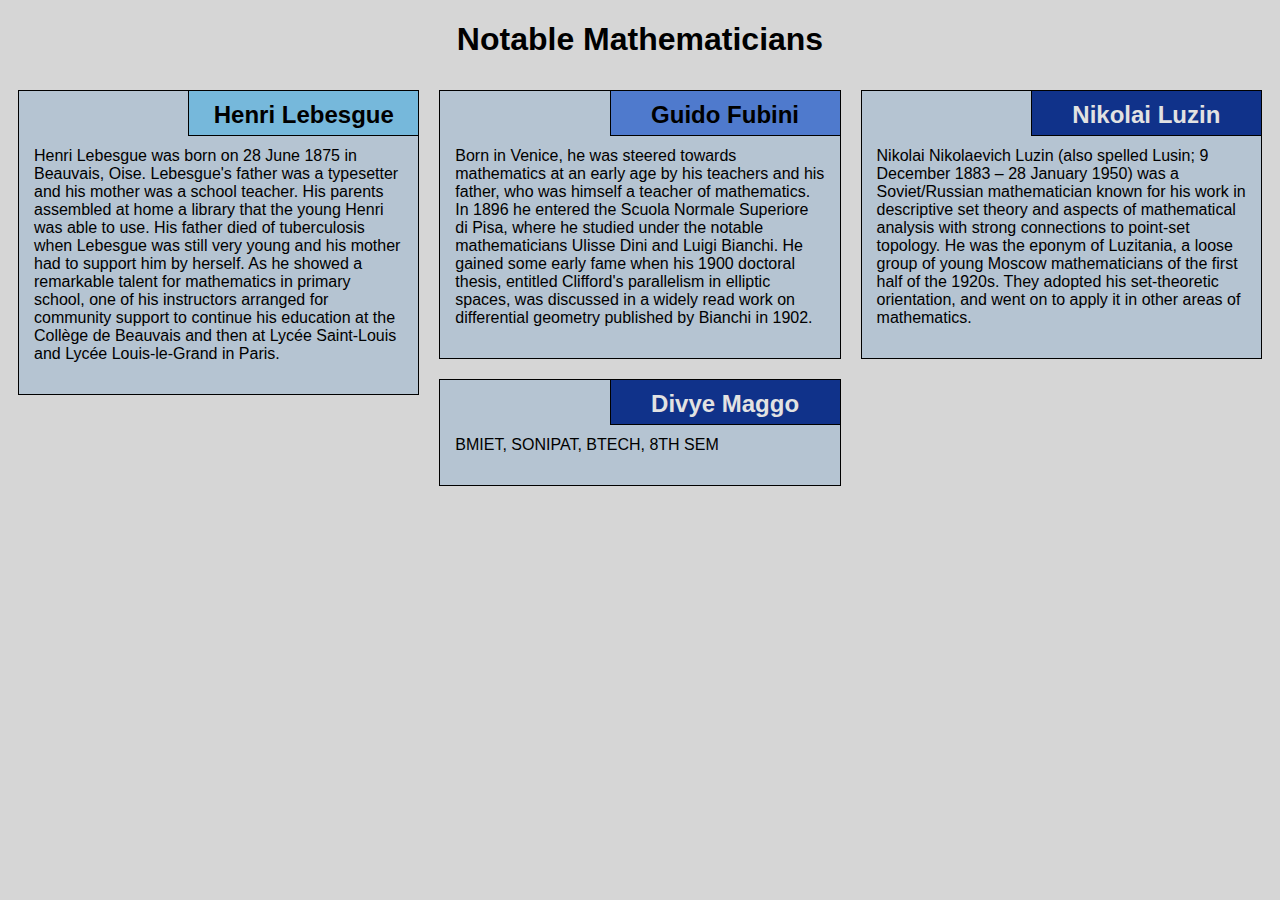
<file: module2/index.html>
<!DOCTYPE html>
<html lang="en">

<head>
    <meta charset="utf-8">
    <meta name="viewport" content="width=device-width, initial-scale=1">
    <title>Assignment Solution for Module 2</title>
    <link rel="stylesheet" href="css/style.css">
</head>

<body>
    <h1>Notable Mathematicians</h1>
    <div class="row">
        <div class="col-lg-4 col-md-6 col-sm-12">
            <section class="lebesgue">
                <h2>Henri Lebesgue</h2>
                <p>
                    Henri Lebesgue was born on 28 June 1875 in Beauvais, Oise. Lebesgue's father was a typesetter and his mother was a school teacher. His parents assembled at home a library that the young Henri was able to use. His father died of tuberculosis when Lebesgue
                    was still very young and his mother had to support him by herself. As he showed a remarkable talent for mathematics in primary school, one of his instructors arranged for community support to continue his education at the Collège de
                    Beauvais and then at Lycée Saint-Louis and Lycée Louis-le-Grand in Paris.
                </p>
            </section>
        </div>
        <div class="col-lg-4 col-md-6 col-sm-12">
            <section class="fubini">
                <h2>Guido Fubini</h2>
                <p>
                    Born in Venice, he was steered towards mathematics at an early age by his teachers and his father, who was himself a teacher of mathematics. In 1896 he entered the Scuola Normale Superiore di Pisa, where he studied under the notable mathematicians Ulisse
                    Dini and Luigi Bianchi. He gained some early fame when his 1900 doctoral thesis, entitled Clifford's parallelism in elliptic spaces, was discussed in a widely read work on differential geometry published by Bianchi in 1902.
                </p>
            </section>
        </div>
        <div class="col-lg-4 col-md-12 col-sm-12">
            <section class="luzin">
                <h2>Nikolai Luzin</h2>
                <p>
                    Nikolai Nikolaevich Luzin (also spelled Lusin;   9 December 1883 – 28 January 1950) was a Soviet/Russian mathematician known for his work in descriptive set theory and aspects of mathematical analysis with strong connections to point-set topology. He was
                    the eponym of Luzitania, a loose group of young Moscow mathematicians of the first half of the 1920s. They adopted his set-theoretic orientation, and went on to apply it in other areas of mathematics.
                </p>
            </section>
        </div>
        <div class="col-lg-4 col-md-12 col-sm-12">
            <section class="luzin">
                <h2>Divye Maggo</h2>
                <p>
                    BMIET, SONIPAT, BTECH, 8TH SEM
                </p>
            </section>
        </div>
    </div>
</body>

</html>
</file>
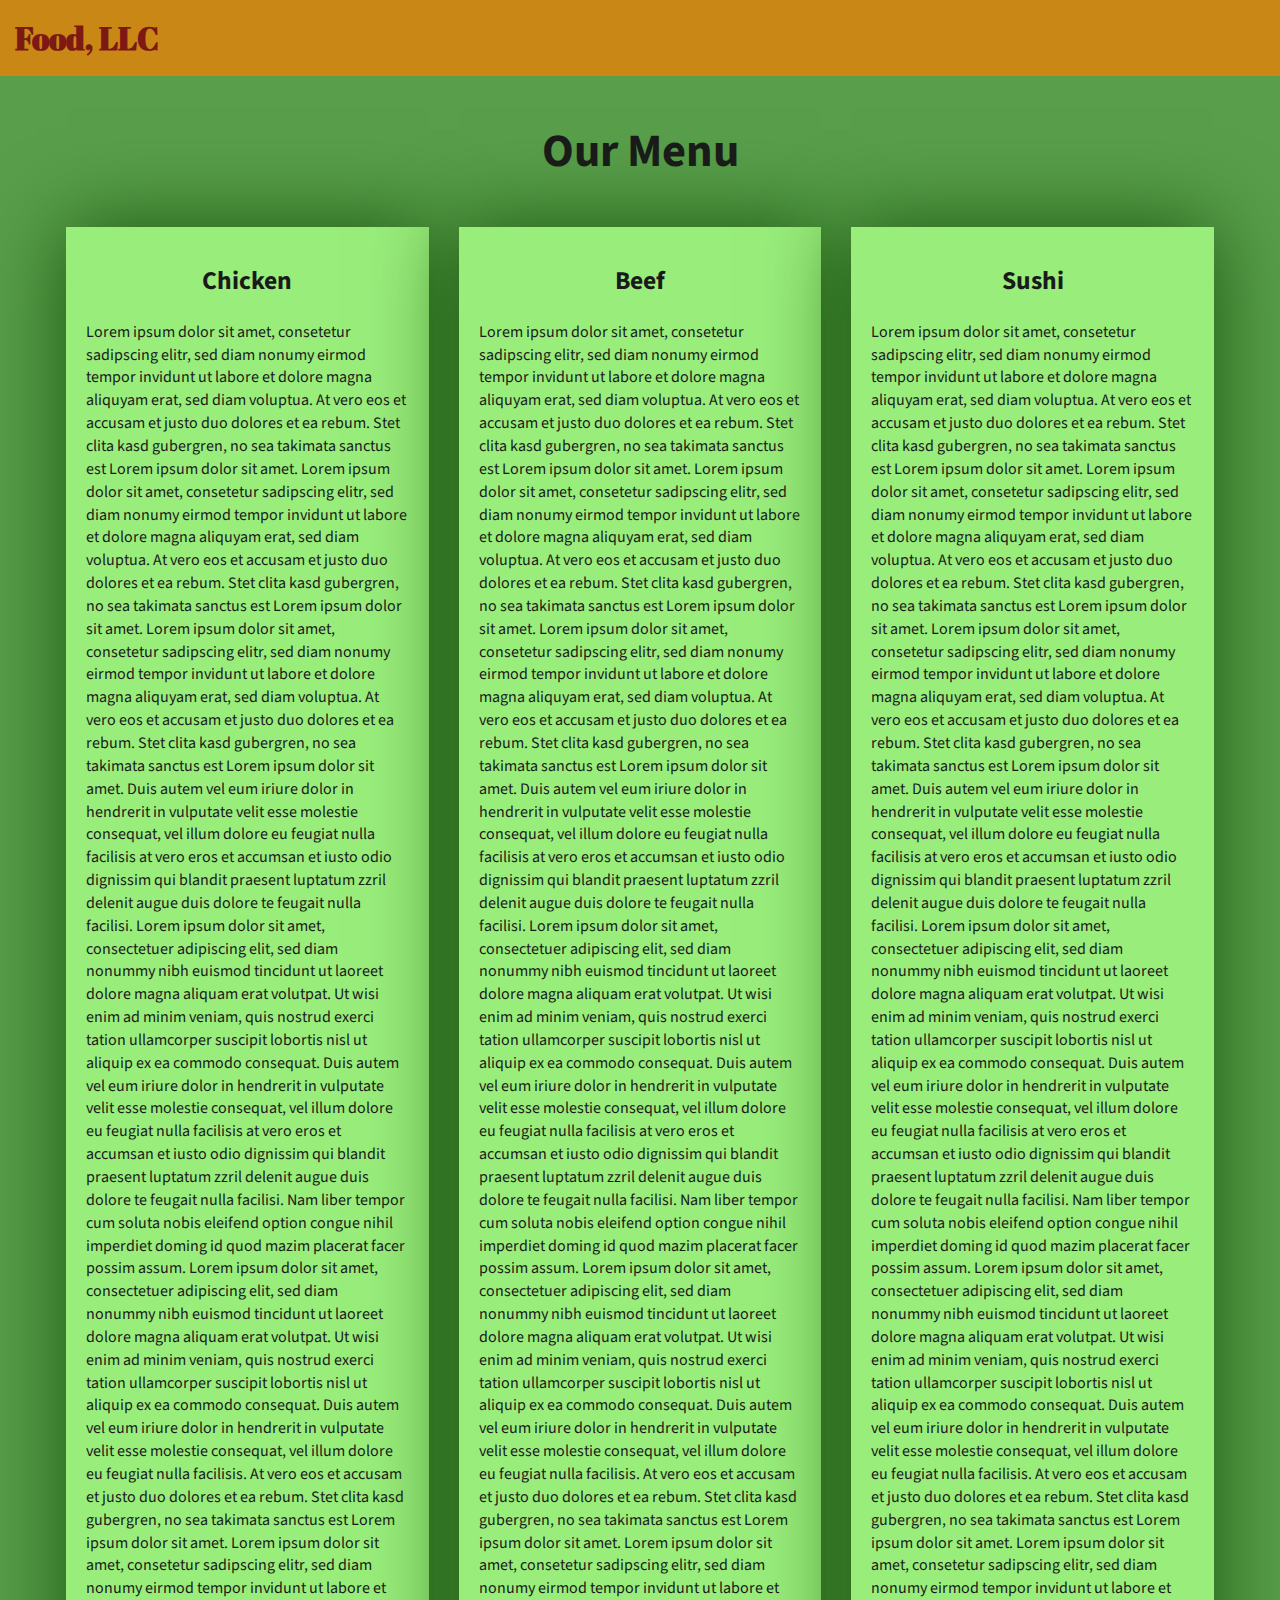
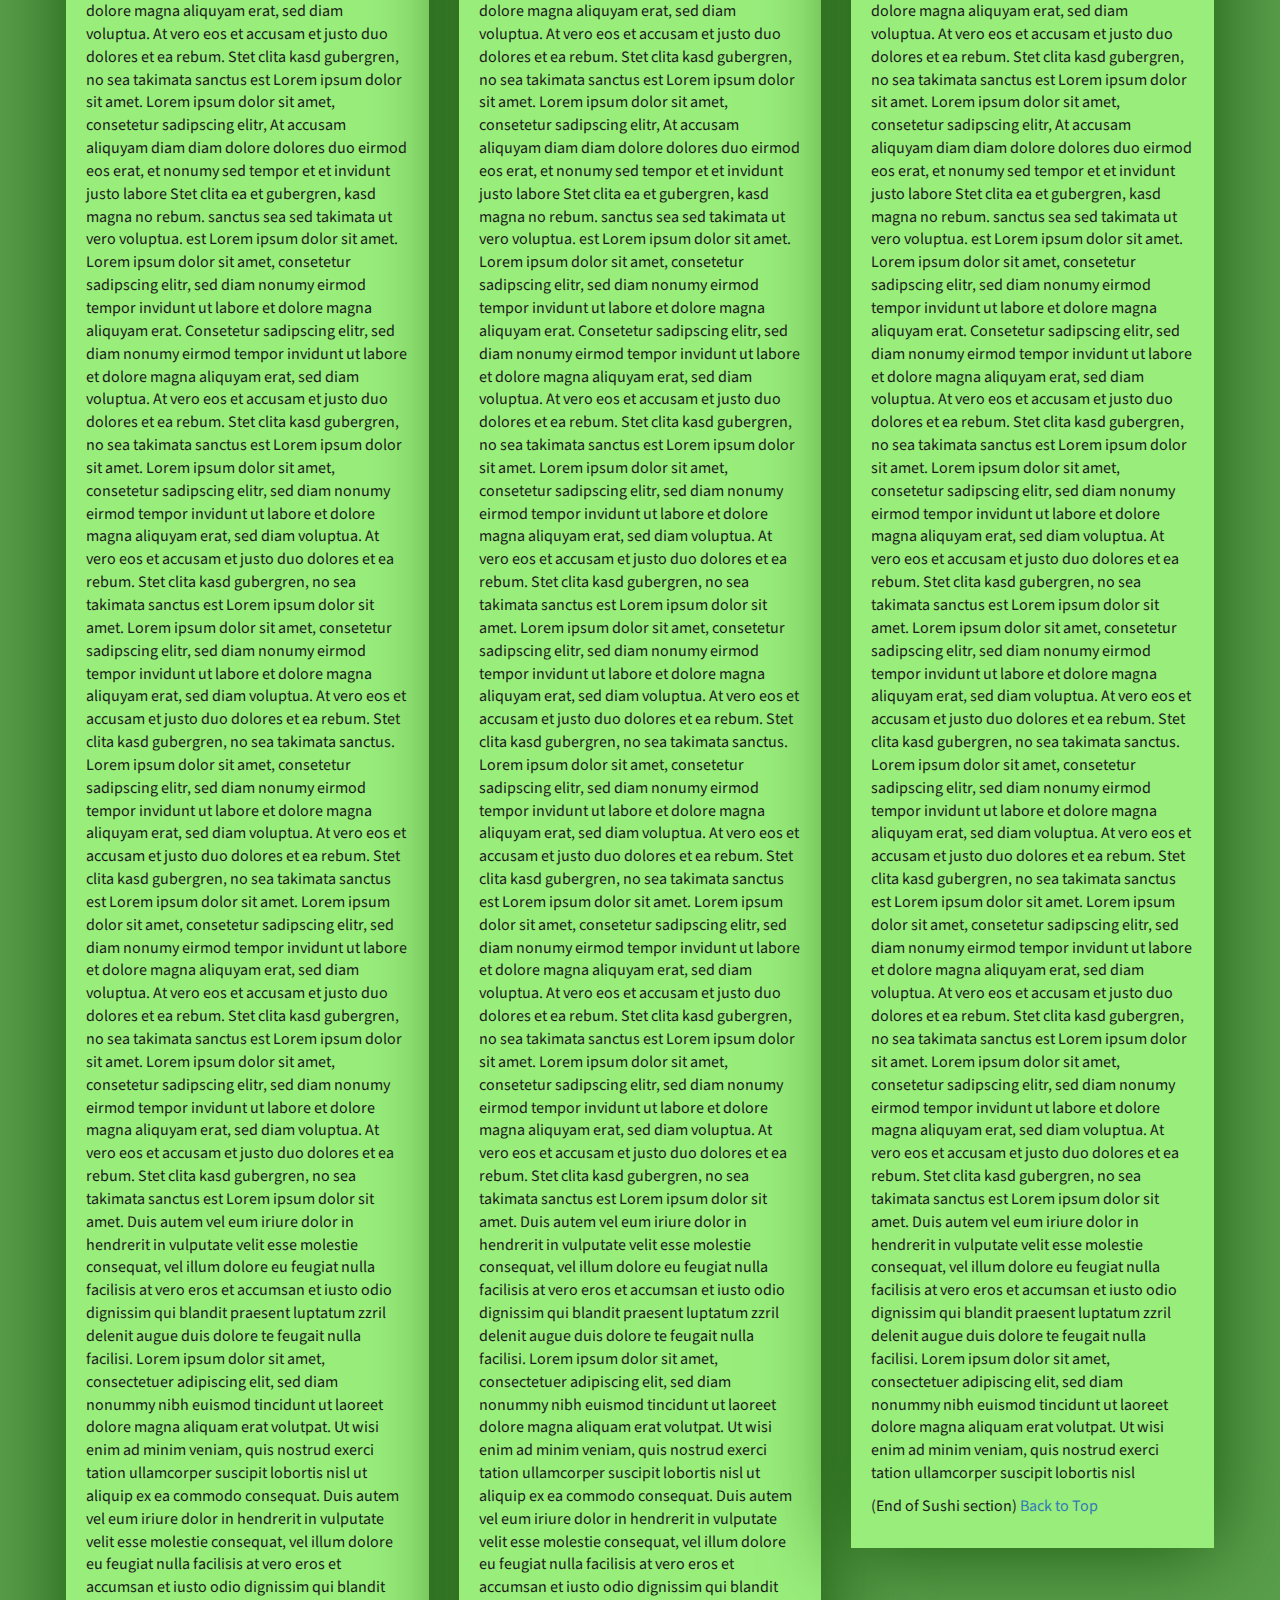
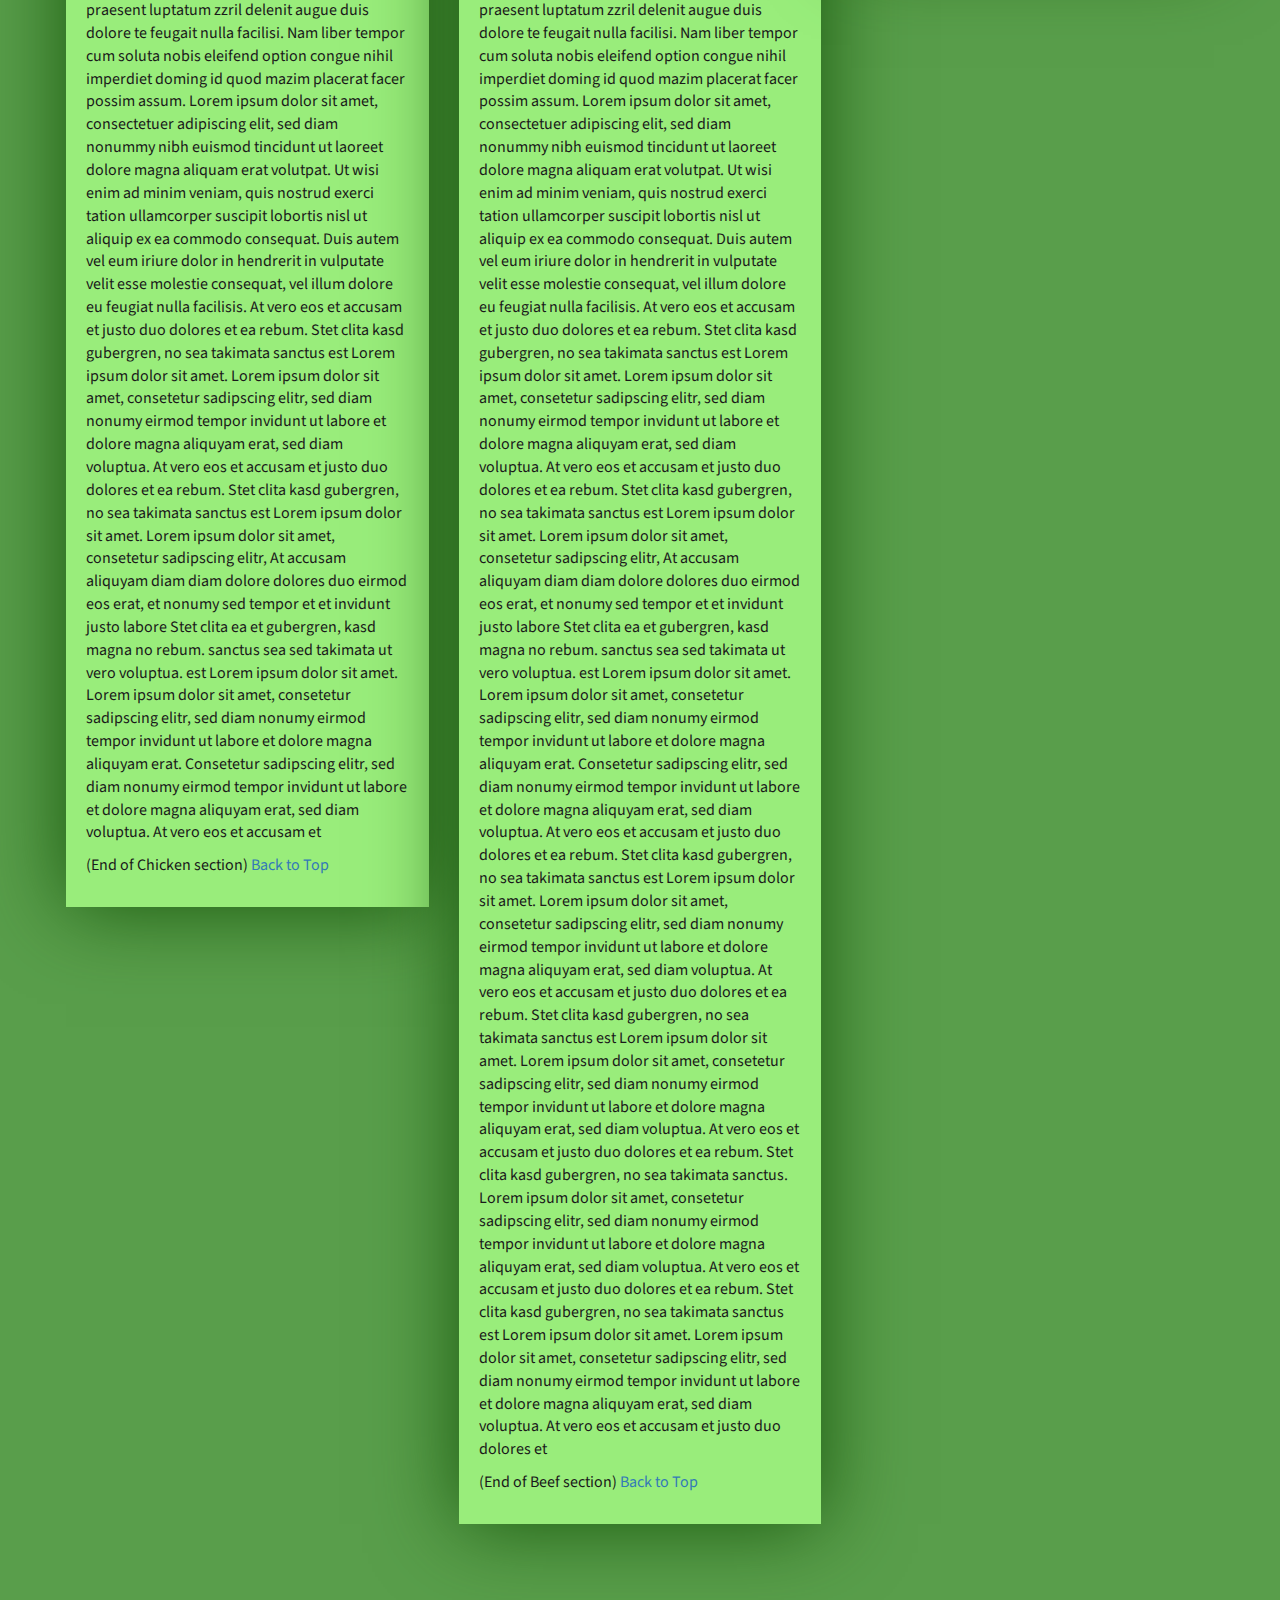
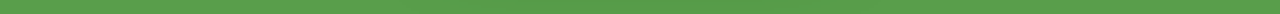
<file: module3/index.html>
<!DOCTYPE html>
<html lang="zxx">

<head>
    <meta charset="utf-8">
    <meta http-equiv="X-UA-Compatible" content="IE=edge">
    <meta name="viewport" content="width=device-width, initial-scale=1">
    <title>Assignment Solution for Module 3</title>
    <link rel="stylesheet" href="css/bootstrap.min.css">
    <link rel="stylesheet" href="css/styles.css">
    <link href="https://fonts.googleapis.com/css?family=Source+Sans+Pro" rel="stylesheet">
    <link href="https://fonts.googleapis.com/css?family=Abril+Fatface" rel="stylesheet">

    <!-- HTML5 shim and Respond.js for IE8 support of HTML5 elements and media queries -->
    <!-- WARNING: Respond.js doesn't work if you view the page via file:// -->
    <!--[if lt IE 9]>
      <script src="https://oss.maxcdn.com/html5shiv/3.7.2/html5shiv.min.js"></script>
      <script src="https://oss.maxcdn.com/respond/1.4.2/respond.min.js"></script>
    <![endif]-->
</head>

<body>
    <header>
        <nav id="header-nav" class="navbar navbar-default">
            <div class="container-fluid">
                <div class="navbar-header">
                    <div class="navbar-brand">
                        <a href="index.html"><h1>Food, LLC</h1></a>
                    </div>

                    <button type="button" class="navbar-toggle collapsed visible-xs" data-toggle="collapse" data-target="#collapsable-nav" aria-expanded="false">
                        <span class="sr-only">Toggle navigation</span>
                        <span class="icon-bar"></span>
                        <span class="icon-bar"></span>
                        <span class="icon-bar"></span>
                    </button>
                </div>

                <div id="collapsable-nav" class="collapse navbar-collapse">
                    <ul id="nav-list" class="nav navbar-nav navbar-right visible-xs text-center">
                        <li>
                            <a href="#chicken-tile"><br class="hidden-xs"> Chicken</a>
                        </li>
                        <li>
                            <a href="#beef-tile"><br class="hidden-xs"> Beef</a>
                        </li>
                        <li>
                            <a href="#sushi-tile"><br class="hidden-xs"> Sushi</a>
                        </li>
                    </ul>
                </div>
            </div>
        </nav>
    </header>

    <div id="main-content" class="container">
        <h2 id="top-heading" class="text-center">Our Menu</h2>
        <div id="home-tiles" class="row">
            <div class="col-md-4 col-sm-6 col-xs-12">
                <div id="chicken-tile">
                    <section>
                        <h3 class="text-center">Chicken</h3>
                        <p>
                            Lorem ipsum dolor sit amet, consetetur sadipscing elitr, sed diam nonumy eirmod tempor invidunt ut labore et dolore magna aliquyam erat, sed diam voluptua. At vero eos et accusam et justo duo dolores et ea rebum. Stet clita kasd gubergren, no sea takimata
                            sanctus est Lorem ipsum dolor sit amet. Lorem ipsum dolor sit amet, consetetur sadipscing elitr, sed diam nonumy eirmod tempor invidunt ut labore et dolore magna aliquyam erat, sed diam voluptua. At vero eos et accusam et justo
                            duo dolores et ea rebum. Stet clita kasd gubergren, no sea takimata sanctus est Lorem ipsum dolor sit amet. Lorem ipsum dolor sit amet, consetetur sadipscing elitr, sed diam nonumy eirmod tempor invidunt ut labore et dolore
                            magna aliquyam erat, sed diam voluptua. At vero eos et accusam et justo duo dolores et ea rebum. Stet clita kasd gubergren, no sea takimata sanctus est Lorem ipsum dolor sit amet. Duis autem vel eum iriure dolor in hendrerit
                            in vulputate velit esse molestie consequat, vel illum dolore eu feugiat nulla facilisis at vero eros et accumsan et iusto odio dignissim qui blandit praesent luptatum zzril delenit augue duis dolore te feugait nulla facilisi.
                            Lorem ipsum dolor sit amet, consectetuer adipiscing elit, sed diam nonummy nibh euismod tincidunt ut laoreet dolore magna aliquam erat volutpat. Ut wisi enim ad minim veniam, quis nostrud exerci tation ullamcorper suscipit
                            lobortis nisl ut aliquip ex ea commodo consequat. Duis autem vel eum iriure dolor in hendrerit in vulputate velit esse molestie consequat, vel illum dolore eu feugiat nulla facilisis at vero eros et accumsan et iusto odio dignissim
                            qui blandit praesent luptatum zzril delenit augue duis dolore te feugait nulla facilisi. Nam liber tempor cum soluta nobis eleifend option congue nihil imperdiet doming id quod mazim placerat facer possim assum. Lorem ipsum
                            dolor sit amet, consectetuer adipiscing elit, sed diam nonummy nibh euismod tincidunt ut laoreet dolore magna aliquam erat volutpat. Ut wisi enim ad minim veniam, quis nostrud exerci tation ullamcorper suscipit lobortis nisl
                            ut aliquip ex ea commodo consequat. Duis autem vel eum iriure dolor in hendrerit in vulputate velit esse molestie consequat, vel illum dolore eu feugiat nulla facilisis. At vero eos et accusam et justo duo dolores et ea rebum.
                            Stet clita kasd gubergren, no sea takimata sanctus est Lorem ipsum dolor sit amet. Lorem ipsum dolor sit amet, consetetur sadipscing elitr, sed diam nonumy eirmod tempor invidunt ut labore et dolore magna aliquyam erat, sed
                            diam voluptua. At vero eos et accusam et justo duo dolores et ea rebum. Stet clita kasd gubergren, no sea takimata sanctus est Lorem ipsum dolor sit amet. Lorem ipsum dolor sit amet, consetetur sadipscing elitr, At accusam
                            aliquyam diam diam dolore dolores duo eirmod eos erat, et nonumy sed tempor et et invidunt justo labore Stet clita ea et gubergren, kasd magna no rebum. sanctus sea sed takimata ut vero voluptua. est Lorem ipsum dolor sit amet.
                            Lorem ipsum dolor sit amet, consetetur sadipscing elitr, sed diam nonumy eirmod tempor invidunt ut labore et dolore magna aliquyam erat. Consetetur sadipscing elitr, sed diam nonumy eirmod tempor invidunt ut labore et dolore
                            magna aliquyam erat, sed diam voluptua. At vero eos et accusam et justo duo dolores et ea rebum. Stet clita kasd gubergren, no sea takimata sanctus est Lorem ipsum dolor sit amet. Lorem ipsum dolor sit amet, consetetur sadipscing
                            elitr, sed diam nonumy eirmod tempor invidunt ut labore et dolore magna aliquyam erat, sed diam voluptua. At vero eos et accusam et justo duo dolores et ea rebum. Stet clita kasd gubergren, no sea takimata sanctus est Lorem
                            ipsum dolor sit amet. Lorem ipsum dolor sit amet, consetetur sadipscing elitr, sed diam nonumy eirmod tempor invidunt ut labore et dolore magna aliquyam erat, sed diam voluptua. At vero eos et accusam et justo duo dolores et
                            ea rebum. Stet clita kasd gubergren, no sea takimata sanctus. Lorem ipsum dolor sit amet, consetetur sadipscing elitr, sed diam nonumy eirmod tempor invidunt ut labore et dolore magna aliquyam erat, sed diam voluptua. At vero
                            eos et accusam et justo duo dolores et ea rebum. Stet clita kasd gubergren, no sea takimata sanctus est Lorem ipsum dolor sit amet. Lorem ipsum dolor sit amet, consetetur sadipscing elitr, sed diam nonumy eirmod tempor invidunt
                            ut labore et dolore magna aliquyam erat, sed diam voluptua. At vero eos et accusam et justo duo dolores et ea rebum. Stet clita kasd gubergren, no sea takimata sanctus est Lorem ipsum dolor sit amet. Lorem ipsum dolor sit amet,
                            consetetur sadipscing elitr, sed diam nonumy eirmod tempor invidunt ut labore et dolore magna aliquyam erat, sed diam voluptua. At vero eos et accusam et justo duo dolores et ea rebum. Stet clita kasd gubergren, no sea takimata
                            sanctus est Lorem ipsum dolor sit amet. Duis autem vel eum iriure dolor in hendrerit in vulputate velit esse molestie consequat, vel illum dolore eu feugiat nulla facilisis at vero eros et accumsan et iusto odio dignissim qui
                            blandit praesent luptatum zzril delenit augue duis dolore te feugait nulla facilisi. Lorem ipsum dolor sit amet, consectetuer adipiscing elit, sed diam nonummy nibh euismod tincidunt ut laoreet dolore magna aliquam erat volutpat.
                            Ut wisi enim ad minim veniam, quis nostrud exerci tation ullamcorper suscipit lobortis nisl ut aliquip ex ea commodo consequat. Duis autem vel eum iriure dolor in hendrerit in vulputate velit esse molestie consequat, vel illum
                            dolore eu feugiat nulla facilisis at vero eros et accumsan et iusto odio dignissim qui blandit praesent luptatum zzril delenit augue duis dolore te feugait nulla facilisi. Nam liber tempor cum soluta nobis eleifend option congue
                            nihil imperdiet doming id quod mazim placerat facer possim assum. Lorem ipsum dolor sit amet, consectetuer adipiscing elit, sed diam nonummy nibh euismod tincidunt ut laoreet dolore magna aliquam erat volutpat. Ut wisi enim
                            ad minim veniam, quis nostrud exerci tation ullamcorper suscipit lobortis nisl ut aliquip ex ea commodo consequat. Duis autem vel eum iriure dolor in hendrerit in vulputate velit esse molestie consequat, vel illum dolore eu
                            feugiat nulla facilisis. At vero eos et accusam et justo duo dolores et ea rebum. Stet clita kasd gubergren, no sea takimata sanctus est Lorem ipsum dolor sit amet. Lorem ipsum dolor sit amet, consetetur sadipscing elitr, sed
                            diam nonumy eirmod tempor invidunt ut labore et dolore magna aliquyam erat, sed diam voluptua. At vero eos et accusam et justo duo dolores et ea rebum. Stet clita kasd gubergren, no sea takimata sanctus est Lorem ipsum dolor
                            sit amet. Lorem ipsum dolor sit amet, consetetur sadipscing elitr, At accusam aliquyam diam diam dolore dolores duo eirmod eos erat, et nonumy sed tempor et et invidunt justo labore Stet clita ea et gubergren, kasd magna no
                            rebum. sanctus sea sed takimata ut vero voluptua. est Lorem ipsum dolor sit amet. Lorem ipsum dolor sit amet, consetetur sadipscing elitr, sed diam nonumy eirmod tempor invidunt ut labore et dolore magna aliquyam erat. Consetetur
                            sadipscing elitr, sed diam nonumy eirmod tempor invidunt ut labore et dolore magna aliquyam erat, sed diam voluptua. At vero eos et accusam et
                        </p>
                        <p>
                            (End of Chicken section) <a href="#top-heading">Back to Top</a>
                        </p>
                    </section>
                </div>
            </div>
            <div class="col-md-4 col-sm-6 col-xs-12">
                <div id="beef-tile">
                    <section>
                        <h3 class="text-center">Beef</h3>
                        <p>
                            Lorem ipsum dolor sit amet, consetetur sadipscing elitr, sed diam nonumy eirmod tempor invidunt ut labore et dolore magna aliquyam erat, sed diam voluptua. At vero eos et accusam et justo duo dolores et ea rebum. Stet clita kasd gubergren, no sea takimata
                            sanctus est Lorem ipsum dolor sit amet. Lorem ipsum dolor sit amet, consetetur sadipscing elitr, sed diam nonumy eirmod tempor invidunt ut labore et dolore magna aliquyam erat, sed diam voluptua. At vero eos et accusam et justo
                            duo dolores et ea rebum. Stet clita kasd gubergren, no sea takimata sanctus est Lorem ipsum dolor sit amet. Lorem ipsum dolor sit amet, consetetur sadipscing elitr, sed diam nonumy eirmod tempor invidunt ut labore et dolore
                            magna aliquyam erat, sed diam voluptua. At vero eos et accusam et justo duo dolores et ea rebum. Stet clita kasd gubergren, no sea takimata sanctus est Lorem ipsum dolor sit amet. Duis autem vel eum iriure dolor in hendrerit
                            in vulputate velit esse molestie consequat, vel illum dolore eu feugiat nulla facilisis at vero eros et accumsan et iusto odio dignissim qui blandit praesent luptatum zzril delenit augue duis dolore te feugait nulla facilisi.
                            Lorem ipsum dolor sit amet, consectetuer adipiscing elit, sed diam nonummy nibh euismod tincidunt ut laoreet dolore magna aliquam erat volutpat. Ut wisi enim ad minim veniam, quis nostrud exerci tation ullamcorper suscipit
                            lobortis nisl ut aliquip ex ea commodo consequat. Duis autem vel eum iriure dolor in hendrerit in vulputate velit esse molestie consequat, vel illum dolore eu feugiat nulla facilisis at vero eros et accumsan et iusto odio dignissim
                            qui blandit praesent luptatum zzril delenit augue duis dolore te feugait nulla facilisi. Nam liber tempor cum soluta nobis eleifend option congue nihil imperdiet doming id quod mazim placerat facer possim assum. Lorem ipsum
                            dolor sit amet, consectetuer adipiscing elit, sed diam nonummy nibh euismod tincidunt ut laoreet dolore magna aliquam erat volutpat. Ut wisi enim ad minim veniam, quis nostrud exerci tation ullamcorper suscipit lobortis nisl
                            ut aliquip ex ea commodo consequat. Duis autem vel eum iriure dolor in hendrerit in vulputate velit esse molestie consequat, vel illum dolore eu feugiat nulla facilisis. At vero eos et accusam et justo duo dolores et ea rebum.
                            Stet clita kasd gubergren, no sea takimata sanctus est Lorem ipsum dolor sit amet. Lorem ipsum dolor sit amet, consetetur sadipscing elitr, sed diam nonumy eirmod tempor invidunt ut labore et dolore magna aliquyam erat, sed
                            diam voluptua. At vero eos et accusam et justo duo dolores et ea rebum. Stet clita kasd gubergren, no sea takimata sanctus est Lorem ipsum dolor sit amet. Lorem ipsum dolor sit amet, consetetur sadipscing elitr, At accusam
                            aliquyam diam diam dolore dolores duo eirmod eos erat, et nonumy sed tempor et et invidunt justo labore Stet clita ea et gubergren, kasd magna no rebum. sanctus sea sed takimata ut vero voluptua. est Lorem ipsum dolor sit amet.
                            Lorem ipsum dolor sit amet, consetetur sadipscing elitr, sed diam nonumy eirmod tempor invidunt ut labore et dolore magna aliquyam erat. Consetetur sadipscing elitr, sed diam nonumy eirmod tempor invidunt ut labore et dolore
                            magna aliquyam erat, sed diam voluptua. At vero eos et accusam et justo duo dolores et ea rebum. Stet clita kasd gubergren, no sea takimata sanctus est Lorem ipsum dolor sit amet. Lorem ipsum dolor sit amet, consetetur sadipscing
                            elitr, sed diam nonumy eirmod tempor invidunt ut labore et dolore magna aliquyam erat, sed diam voluptua. At vero eos et accusam et justo duo dolores et ea rebum. Stet clita kasd gubergren, no sea takimata sanctus est Lorem
                            ipsum dolor sit amet. Lorem ipsum dolor sit amet, consetetur sadipscing elitr, sed diam nonumy eirmod tempor invidunt ut labore et dolore magna aliquyam erat, sed diam voluptua. At vero eos et accusam et justo duo dolores et
                            ea rebum. Stet clita kasd gubergren, no sea takimata sanctus. Lorem ipsum dolor sit amet, consetetur sadipscing elitr, sed diam nonumy eirmod tempor invidunt ut labore et dolore magna aliquyam erat, sed diam voluptua. At vero
                            eos et accusam et justo duo dolores et ea rebum. Stet clita kasd gubergren, no sea takimata sanctus est Lorem ipsum dolor sit amet. Lorem ipsum dolor sit amet, consetetur sadipscing elitr, sed diam nonumy eirmod tempor invidunt
                            ut labore et dolore magna aliquyam erat, sed diam voluptua. At vero eos et accusam et justo duo dolores et ea rebum. Stet clita kasd gubergren, no sea takimata sanctus est Lorem ipsum dolor sit amet. Lorem ipsum dolor sit amet,
                            consetetur sadipscing elitr, sed diam nonumy eirmod tempor invidunt ut labore et dolore magna aliquyam erat, sed diam voluptua. At vero eos et accusam et justo duo dolores et ea rebum. Stet clita kasd gubergren, no sea takimata
                            sanctus est Lorem ipsum dolor sit amet. Duis autem vel eum iriure dolor in hendrerit in vulputate velit esse molestie consequat, vel illum dolore eu feugiat nulla facilisis at vero eros et accumsan et iusto odio dignissim qui
                            blandit praesent luptatum zzril delenit augue duis dolore te feugait nulla facilisi. Lorem ipsum dolor sit amet, consectetuer adipiscing elit, sed diam nonummy nibh euismod tincidunt ut laoreet dolore magna aliquam erat volutpat.
                            Ut wisi enim ad minim veniam, quis nostrud exerci tation ullamcorper suscipit lobortis nisl ut aliquip ex ea commodo consequat. Duis autem vel eum iriure dolor in hendrerit in vulputate velit esse molestie consequat, vel illum
                            dolore eu feugiat nulla facilisis at vero eros et accumsan et iusto odio dignissim qui blandit praesent luptatum zzril delenit augue duis dolore te feugait nulla facilisi. Nam liber tempor cum soluta nobis eleifend option congue
                            nihil imperdiet doming id quod mazim placerat facer possim assum. Lorem ipsum dolor sit amet, consectetuer adipiscing elit, sed diam nonummy nibh euismod tincidunt ut laoreet dolore magna aliquam erat volutpat. Ut wisi enim
                            ad minim veniam, quis nostrud exerci tation ullamcorper suscipit lobortis nisl ut aliquip ex ea commodo consequat. Duis autem vel eum iriure dolor in hendrerit in vulputate velit esse molestie consequat, vel illum dolore eu
                            feugiat nulla facilisis. At vero eos et accusam et justo duo dolores et ea rebum. Stet clita kasd gubergren, no sea takimata sanctus est Lorem ipsum dolor sit amet. Lorem ipsum dolor sit amet, consetetur sadipscing elitr, sed
                            diam nonumy eirmod tempor invidunt ut labore et dolore magna aliquyam erat, sed diam voluptua. At vero eos et accusam et justo duo dolores et ea rebum. Stet clita kasd gubergren, no sea takimata sanctus est Lorem ipsum dolor
                            sit amet. Lorem ipsum dolor sit amet, consetetur sadipscing elitr, At accusam aliquyam diam diam dolore dolores duo eirmod eos erat, et nonumy sed tempor et et invidunt justo labore Stet clita ea et gubergren, kasd magna no
                            rebum. sanctus sea sed takimata ut vero voluptua. est Lorem ipsum dolor sit amet. Lorem ipsum dolor sit amet, consetetur sadipscing elitr, sed diam nonumy eirmod tempor invidunt ut labore et dolore magna aliquyam erat. Consetetur
                            sadipscing elitr, sed diam nonumy eirmod tempor invidunt ut labore et dolore magna aliquyam erat, sed diam voluptua. At vero eos et accusam et justo duo dolores et ea rebum. Stet clita kasd gubergren, no sea takimata sanctus
                            est Lorem ipsum dolor sit amet. Lorem ipsum dolor sit amet, consetetur sadipscing elitr, sed diam nonumy eirmod tempor invidunt ut labore et dolore magna aliquyam erat, sed diam voluptua. At vero eos et accusam et justo duo
                            dolores et ea rebum. Stet clita kasd gubergren, no sea takimata sanctus est Lorem ipsum dolor sit amet. Lorem ipsum dolor sit amet, consetetur sadipscing elitr, sed diam nonumy eirmod tempor invidunt ut labore et dolore magna
                            aliquyam erat, sed diam voluptua. At vero eos et accusam et justo duo dolores et ea rebum. Stet clita kasd gubergren, no sea takimata sanctus. Lorem ipsum dolor sit amet, consetetur sadipscing elitr, sed diam nonumy eirmod
                            tempor invidunt ut labore et dolore magna aliquyam erat, sed diam voluptua. At vero eos et accusam et justo duo dolores et ea rebum. Stet clita kasd gubergren, no sea takimata sanctus est Lorem ipsum dolor sit amet. Lorem ipsum
                            dolor sit amet, consetetur sadipscing elitr, sed diam nonumy eirmod tempor invidunt ut labore et dolore magna aliquyam erat, sed diam voluptua. At vero eos et accusam et justo duo dolores et
                        </p>
                        <p>
                            (End of Beef section) <a href="#top-heading">Back to Top</a>
                        </p>
                    </section>
                </div>
            </div>
            <!-- <div class="clearfix visible-md-block"></div> -->
            <div class="col-md-4 col-sm-12 col-xs-12">
                <div id="sushi-tile">
                    <section>
                        <h3 class="text-center">Sushi</h3>
                        <p>
                            Lorem ipsum dolor sit amet, consetetur sadipscing elitr, sed diam nonumy eirmod tempor invidunt ut labore et dolore magna aliquyam erat, sed diam voluptua. At vero eos et accusam et justo duo dolores et ea rebum. Stet clita kasd gubergren, no sea takimata
                            sanctus est Lorem ipsum dolor sit amet. Lorem ipsum dolor sit amet, consetetur sadipscing elitr, sed diam nonumy eirmod tempor invidunt ut labore et dolore magna aliquyam erat, sed diam voluptua. At vero eos et accusam et justo
                            duo dolores et ea rebum. Stet clita kasd gubergren, no sea takimata sanctus est Lorem ipsum dolor sit amet. Lorem ipsum dolor sit amet, consetetur sadipscing elitr, sed diam nonumy eirmod tempor invidunt ut labore et dolore
                            magna aliquyam erat, sed diam voluptua. At vero eos et accusam et justo duo dolores et ea rebum. Stet clita kasd gubergren, no sea takimata sanctus est Lorem ipsum dolor sit amet. Duis autem vel eum iriure dolor in hendrerit
                            in vulputate velit esse molestie consequat, vel illum dolore eu feugiat nulla facilisis at vero eros et accumsan et iusto odio dignissim qui blandit praesent luptatum zzril delenit augue duis dolore te feugait nulla facilisi.
                            Lorem ipsum dolor sit amet, consectetuer adipiscing elit, sed diam nonummy nibh euismod tincidunt ut laoreet dolore magna aliquam erat volutpat. Ut wisi enim ad minim veniam, quis nostrud exerci tation ullamcorper suscipit
                            lobortis nisl ut aliquip ex ea commodo consequat. Duis autem vel eum iriure dolor in hendrerit in vulputate velit esse molestie consequat, vel illum dolore eu feugiat nulla facilisis at vero eros et accumsan et iusto odio dignissim
                            qui blandit praesent luptatum zzril delenit augue duis dolore te feugait nulla facilisi. Nam liber tempor cum soluta nobis eleifend option congue nihil imperdiet doming id quod mazim placerat facer possim assum. Lorem ipsum
                            dolor sit amet, consectetuer adipiscing elit, sed diam nonummy nibh euismod tincidunt ut laoreet dolore magna aliquam erat volutpat. Ut wisi enim ad minim veniam, quis nostrud exerci tation ullamcorper suscipit lobortis nisl
                            ut aliquip ex ea commodo consequat. Duis autem vel eum iriure dolor in hendrerit in vulputate velit esse molestie consequat, vel illum dolore eu feugiat nulla facilisis. At vero eos et accusam et justo duo dolores et ea rebum.
                            Stet clita kasd gubergren, no sea takimata sanctus est Lorem ipsum dolor sit amet. Lorem ipsum dolor sit amet, consetetur sadipscing elitr, sed diam nonumy eirmod tempor invidunt ut labore et dolore magna aliquyam erat, sed
                            diam voluptua. At vero eos et accusam et justo duo dolores et ea rebum. Stet clita kasd gubergren, no sea takimata sanctus est Lorem ipsum dolor sit amet. Lorem ipsum dolor sit amet, consetetur sadipscing elitr, At accusam
                            aliquyam diam diam dolore dolores duo eirmod eos erat, et nonumy sed tempor et et invidunt justo labore Stet clita ea et gubergren, kasd magna no rebum. sanctus sea sed takimata ut vero voluptua. est Lorem ipsum dolor sit amet.
                            Lorem ipsum dolor sit amet, consetetur sadipscing elitr, sed diam nonumy eirmod tempor invidunt ut labore et dolore magna aliquyam erat. Consetetur sadipscing elitr, sed diam nonumy eirmod tempor invidunt ut labore et dolore
                            magna aliquyam erat, sed diam voluptua. At vero eos et accusam et justo duo dolores et ea rebum. Stet clita kasd gubergren, no sea takimata sanctus est Lorem ipsum dolor sit amet. Lorem ipsum dolor sit amet, consetetur sadipscing
                            elitr, sed diam nonumy eirmod tempor invidunt ut labore et dolore magna aliquyam erat, sed diam voluptua. At vero eos et accusam et justo duo dolores et ea rebum. Stet clita kasd gubergren, no sea takimata sanctus est Lorem
                            ipsum dolor sit amet. Lorem ipsum dolor sit amet, consetetur sadipscing elitr, sed diam nonumy eirmod tempor invidunt ut labore et dolore magna aliquyam erat, sed diam voluptua. At vero eos et accusam et justo duo dolores et
                            ea rebum. Stet clita kasd gubergren, no sea takimata sanctus. Lorem ipsum dolor sit amet, consetetur sadipscing elitr, sed diam nonumy eirmod tempor invidunt ut labore et dolore magna aliquyam erat, sed diam voluptua. At vero
                            eos et accusam et justo duo dolores et ea rebum. Stet clita kasd gubergren, no sea takimata sanctus est Lorem ipsum dolor sit amet. Lorem ipsum dolor sit amet, consetetur sadipscing elitr, sed diam nonumy eirmod tempor invidunt
                            ut labore et dolore magna aliquyam erat, sed diam voluptua. At vero eos et accusam et justo duo dolores et ea rebum. Stet clita kasd gubergren, no sea takimata sanctus est Lorem ipsum dolor sit amet. Lorem ipsum dolor sit amet,
                            consetetur sadipscing elitr, sed diam nonumy eirmod tempor invidunt ut labore et dolore magna aliquyam erat, sed diam voluptua. At vero eos et accusam et justo duo dolores et ea rebum. Stet clita kasd gubergren, no sea takimata
                            sanctus est Lorem ipsum dolor sit amet. Duis autem vel eum iriure dolor in hendrerit in vulputate velit esse molestie consequat, vel illum dolore eu feugiat nulla facilisis at vero eros et accumsan et iusto odio dignissim qui
                            blandit praesent luptatum zzril delenit augue duis dolore te feugait nulla facilisi. Lorem ipsum dolor sit amet, consectetuer adipiscing elit, sed diam nonummy nibh euismod tincidunt ut laoreet dolore magna aliquam erat volutpat.
                            Ut wisi enim ad minim veniam, quis nostrud exerci tation ullamcorper suscipit lobortis nisl
                        </p>
                        <p>
                            (End of Sushi section) <a href="#top-heading">Back to Top</a>
                        </p>
                    </section>
                </div>
            </div>
            <!-- <div class="clearfix visible-lg-block"></div> -->
        </div>
    </div>
    <div class="clearfix visible-lg-block"></div>


    <!-- jQuery (Bootstrap JS plugins depend on it) -->
    <script src="js/jquery-3.1.1.min.js"></script>
    <script src="js/bootstrap.min.js"></script>
    <!-- <script src="js/script.js"></script> -->

</body>

</html>
</file>
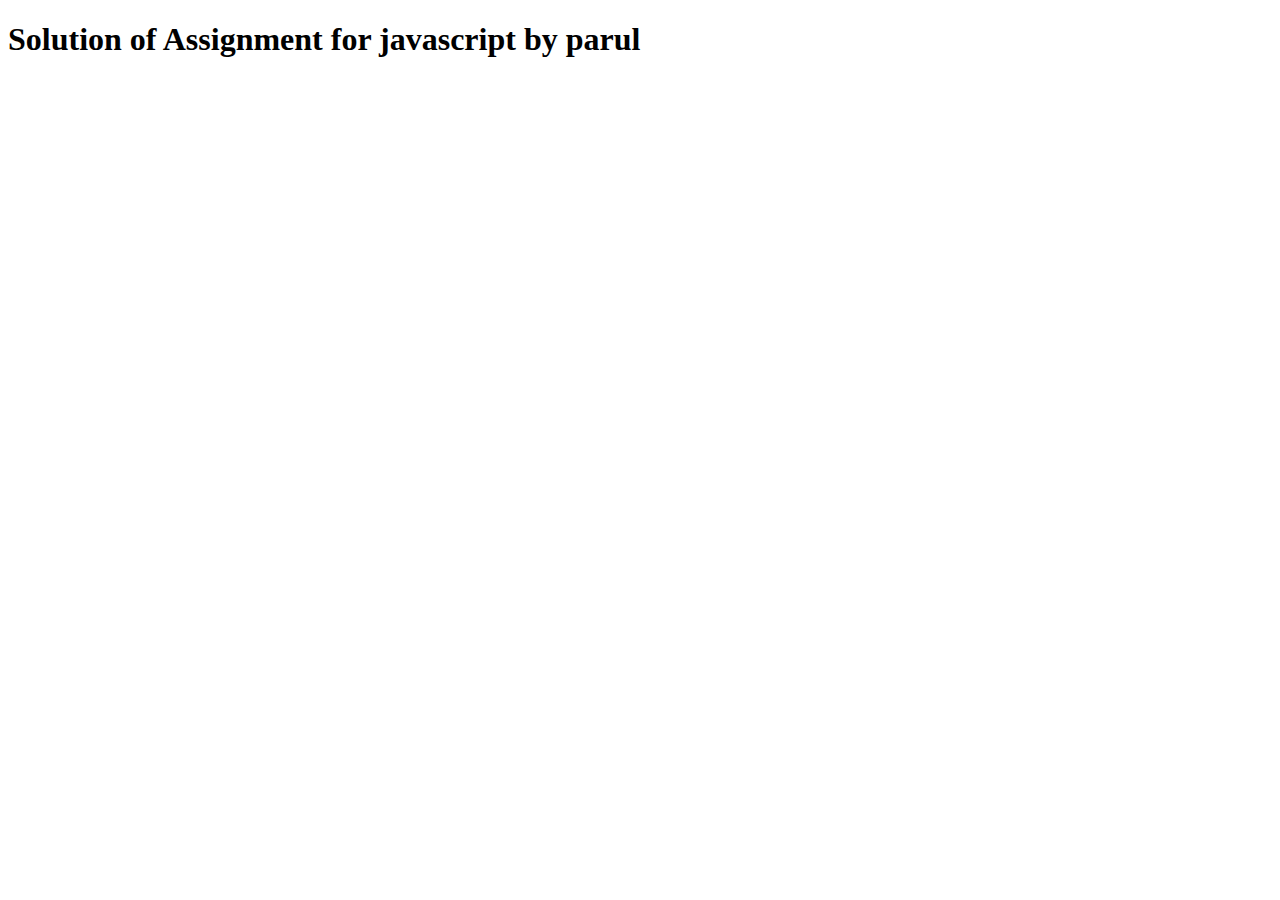
<file: module4/index.html>
<!DOCTYPE html>
<html>

<head>
    <meta charset="utf-8">
    <title>Assignment Solution for Module 4 by parul </title>
    <script src="SpeakHello.js"></script>
    <script src="SpeakGoodBye.js"></script>
    <script src="script.js"></script>
</head>

<body>
    <h1>Solution of Assignment for javascript by parul </h1>
</body>

</html>
</file>
<file: module2/css/style.css>
* {
    box-sizing: border-box;
    font-family: Helvetica;
}

body {
    background-color: #d6d6d6;
}

h1 {
    text-align: center;
    color: black;
}

section {
    border: 1px solid black;
    background-color: #b5c4d2;
    margin: 10px;
}

section>h2 {
    float: right;
    border-bottom: 1px solid black;
    border-left: 1px solid black;
    margin: 0;
    width: 230px;
    text-align: center;
    font-style: Times;
    font-size: 24px;
    font-weight: bold;
    height: 45px;
    padding-top: 10px;
}

section.lebesgue>h2 {
    background-color: #76b8db;
}

section.fubini>h2 {
    background-color: #4f7acd;
}

section.luzin>h2 {
    color: #e2e2e2;
    background-color: #10328a;
}

section>p {
    padding: 40px 15px 15px 15px;
}

.row {
    width: 100%;
}


/* Desktop view options */

@media (min-width: 992px) {
    .col-lg-1, .col-lg-2, .col-lg-3, .col-lg-4, .col-lg-5, .col-lg-6, .col-lg-7, .col-lg-8, .col-lg-9, .col-lg-10, .col-lg-11, .col-lg-12 {
        float: left;
    }
    .col-lg-1 {
        width: 8.33%;
    }
    .col-lg-2 {
        width: 16.66%;
    }
    .col-lg-3 {
        width: 25%;
    }
    .col-lg-4 {
        width: 33.33%;
    }
    .col-lg-5 {
        width: 41.66%;
    }
    .col-lg-6 {
        width: 50%;
    }
    .col-lg-7 {
        width: 58.33%;
    }
    .col-lg-8 {
        width: 66.66%;
    }
    .col-lg-9 {
        width: 74.99%;
    }
    .col-lg-10 {
        width: 83.33%;
    }
    .col-lg-11 {
        width: 91.66%;
    }
    .col-lg-12 {
        width: 100%;
    }
}


/* Tablet view options */

@media (min-width: 768px) and (max-width: 991px) {
    .col-md-1, .col-md-2, .col-md-3, .col-md-4, .col-md-5, .col-md-6, .col-md-7, .col-md-8, .col-md-9, .col-md-10, .col-md-11, .col-md-12 {
        float: left;
    }
    .col-md-1 {
        width: 8.33%;
    }
    .col-md-2 {
        width: 16.66%;
    }
    .col-md-3 {
        width: 25%;
    }
    .col-md-4 {
        width: 33.33%;
    }
    .col-md-5 {
        width: 41.66%;
    }
    .col-md-6 {
        width: 50%;
    }
    .col-md-7 {
        width: 58.33%;
    }
    .col-md-8 {
        width: 66.66%;
    }
    .col-md-9 {
        width: 74.99%;
    }
    .col-md-10 {
        width: 83.33%;
    }
    .col-md-11 {
        width: 91.66%;
    }
    .col-md-12 {
        width: 100%;
    }
}


/* Mobile view options */

@media (max-width: 767px) {
    .col-sm-1, .col-sm-2, .col-sm-3, .col-sm-4, .col-sm-5, .col-sm-6, .col-sm-7, .col-sm-8, .col-sm-9, .col-sm-10, .col-sm-11, .col-sm-12 {
        float: left;
    }
    .col-sm-1 {
        width: 8.33%;
    }
    .col-sm-2 {
        width: 16.66%;
    }
    .col-sm-3 {
        width: 25%;
    }
    .col-sm-4 {
        width: 33.33%;
    }
    .col-sm-5 {
        width: 41.66%;
    }
    .col-sm-6 {
        width: 50%;
    }
    .col-sm-7 {
        width: 58.33%;
    }
    .col-sm-8 {
        width: 66.66%;
    }
    .col-sm-9 {
        width: 74.99%;
    }
    .col-sm-10 {
        width: 83.33%;
    }
    .col-sm-11 {
        width: 91.66%;
    }
    .col-sm-12 {
        width: 100%;
    }
}
</file>
<file: module3/css/styles.css>
body {
    font-size: 16px;
    font-family: 'Source Sans Pro', sans-serif;
    color: #1a1a1a;
    background-color: #599e4b;
}


/** HEADER **/

#header-nav {
    background-color: #c98715;
    border-radius: 0;
    border: 0;
}

#header-nav button {
    margin-top: 22px;
}

.navbar-default .navbar-toggle:focus, .navbar-default .navbar-toggle:hover {
    background-color: #fce29e;
}

.navbar-collapse {
    border-top: 0;
}

.navbar-brand, .navbar-nav li a {
    line-height: 76px;
    height: 76px;
    padding-top: 0;
}

.navbar-brand h1 {
    color: #7d1913;
    font-family: 'Abril Fatface', cursive;
    font-weight: bolder;
    font-size: 1.8em;
}

.navbar-brand a:hover {
    text-decoration: none;
    text-shadow: 1px 1px 1px #fe9797;
}

#nav-list {
    background-color: #e4af34;
}

#nav-list a {
    /*text-align: center;*/
    font-weight: bolder;
    color: #282828;
    font-size: 1.2em;
}

#nav-list a:hover {
    color: #202020;
    background-color: #fce29e;
}

.navbar-header button.navbar-toggle, .navbar-header .icon-bar {
    border: 1px solid #7d1913;
}


/** END HEADER */


/** HOME PAGE **/

#main-content {
    width: 92%;
    margin-bottom: 30px;
}

#main-content h2 {
    font-size: 2.9em;
    font-weight: bold;
    margin-top: 30px;
    margin-bottom: 50px;
}

#main-content h3 {
    font-size: 1.6em;
    font-weight: bold;
    margin-bottom: 1em;
}

#chicken-tile, #beef-tile, #sushi-tile {
    width: 100%;
    padding: 20px;
    background-color: #99ed7b;
    margin-bottom: 60px;
    box-shadow: 0 0 80px #18580b;
}


/** END HOME PAGE **/
</file>
